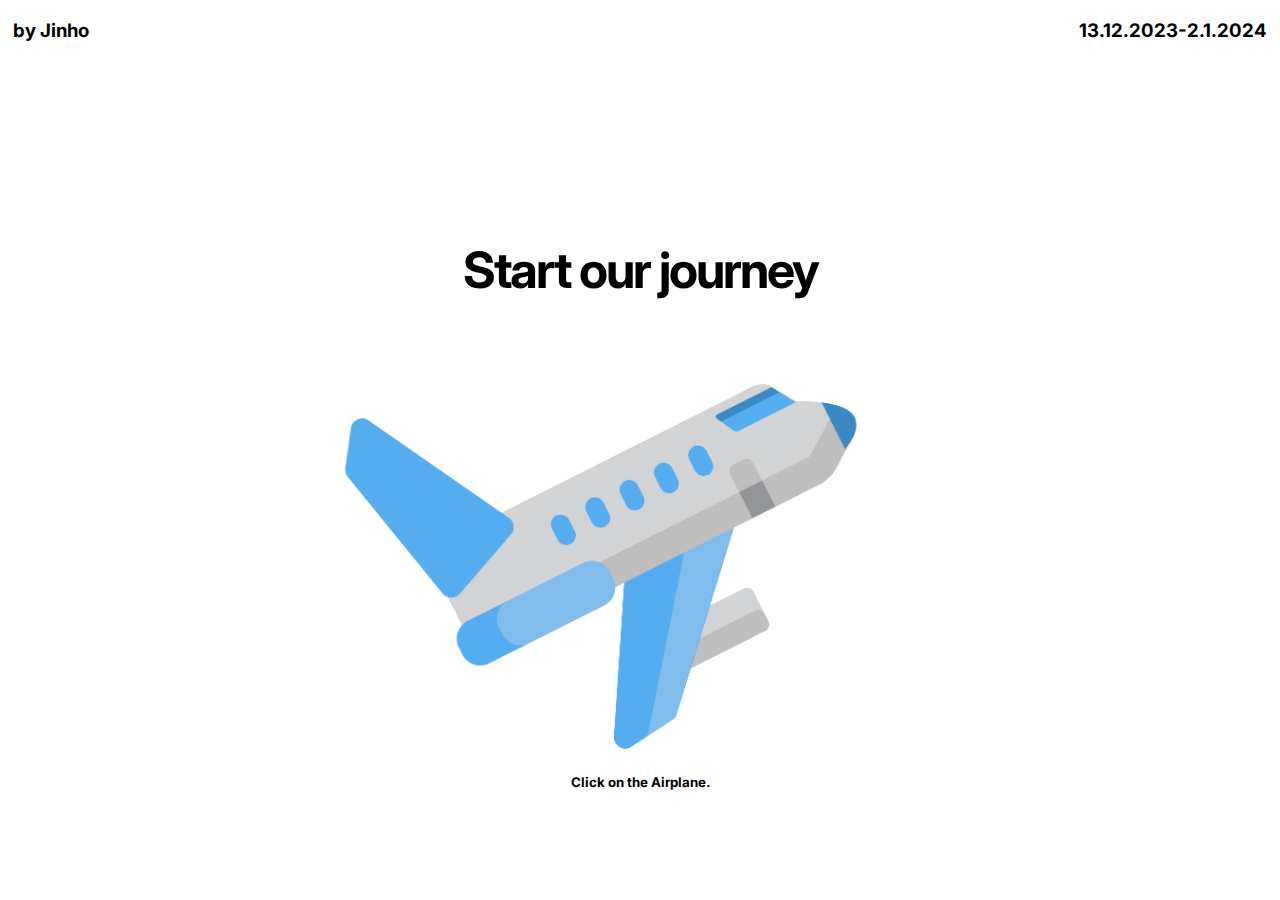
<file: index.html>
<!DOCTYPE html>
<html lang="en">
<head>
    <meta charset="UTF-8">
    <meta name="viewport" content="width=device-width, initial-scale=1.0">
    <title>Photo Book</title>
    <link rel="shortcut icon" href="1images/favicon.png">
    <link rel="stylesheet" href="style.css">
    <link rel="preconnect" href="https://fonts.googleapis.com">
    <link rel="preconnect" href="https://fonts.gstatic.com" crossorigin>
    <link href="https://fonts.googleapis.com/css2?family=Inter:wght@100..900&display=swap" rel="stylesheet">
</head>
<body >
    <div class="navbar">
        <h3>by Jinho</h3>
        <h3>13.12.2023-2.1.2024</h3>
    </div>
    <div class="intro">
        <h2>Start our journey</h2>
    </div>
    <div class="Airplane">
        <a href="arrival.html"><img src="1images/Airplane.png" alt="Airplane" class="airplane"></a>
    </div>
    <h5>Click on the Airplane.</h5>
</body>
</html>
</file>
<file: style.css>
@keyframes slideInFromLeft {
    0% {
      transform: translateX(-200%);
    }
    100% {
      transform: translateX(0);
    }
  }

body
{
    font-family: inter;
    margin: 0;
}

h1
{
    letter-spacing: -2px;
    font-size: 40px;
}

h2
{
    letter-spacing: -2px;
    font-size: 50px;
}

h5
{
    text-align: center;
}

img
{
    width: 28vw;
    height: 21vw;
    margin-top: 5vh;
    border-radius: 1rem;
    transition:transform 0.25s ease;
    object-fit: cover;
}

.ImgBox img:hover {
    -webkit-transform:scale(1.2); /* or some other value */
    transform:scale(1.2);
    align-self: center;
}

a
{
    text-decoration: none;
    font-size: large;
}

a:visited
{
    text-decoration: none;
    color: black;
}

button
{
    text-decoration: none;
    height: 5vh;
    padding-left: 4vw;
    padding-right: 4vw;
    margin-left: 0.5vw;
    margin-right: 0.5vw;
    border-style: none;
    border-radius: 0.3rem;
}

@media only screen and (max-width: 950px) {
    /* For mobile phones: */
    button
    {
        padding-left: 2vw;
        padding-right: 2vw;
        margin-left: 0.1vw;
        margin-right: 0.1vw;
        font-size: smaller;
    }
  }

.navbar
{
    display: flex;
    justify-content: space-between;
    padding-left: 1vw;
    padding-right: 1vw;
}

.title
{
    display: flex;
    justify-content: center;
    margin-bottom: 3vh;
}

.journey
{
    font-size: 40px;
    font-weight: 600;
    font-style: italic;
    white-space: pre;
}

.TrainBox
{
    height: auto;
    width: auto;
    border: 5px;
    border-style: none;
    border-radius: 1rem;
    margin-bottom: 5vh;
    margin-left: 3vw;
    margin-right: 3vw;
    padding-bottom: 3vh;
    background-color: white;
}

.Stations
{
    display: flex;
    justify-content: space-between;
    flex-wrap: wrap;
    margin-left: 5vw;
    margin-right: 5vw;
    
}

.ImgBox
{
    height: auto;
    width: auto;
    border: 5px;
    border-style: none;
    border-radius: 1rem;
    margin-left: 3vw;
    margin-right: 3vw;
    margin-bottom: 5vh;
    padding-left: 1vw;
    padding-right: 1vw;
    padding-bottom: 5vh;
    background-color: white;
}

.subhead
{
    text-align: center;
    font-size: x-large;
    padding-top: 3vh;
}

.description
{
    text-align: center;
}

.Images
{
    display: grid;
    grid-template-columns: 1fr 1fr 1fr;
    column-gap: 1vw;
    row-gap: 1vh;
    justify-items: center;
}

.train
{
    width: 5vw;
    height: auto;
    border-radius: 0%;
    animation: 1s ease-out 0s 1 slideInFromLeft;
}

.line
{
    border: 2px;
    border-style: solid;
    border-color: gray;
    border-radius: 2rem;
    margin-left: 2vw;
    margin-right: 2vw;
    margin-bottom: 1vh;
    margin-top: -1vh;
}

.active
{
    background-color: lightgreen;
}
.deactive
{
    background-color: rgb(153, 153, 153);
}

.intro
{
    text-align: center;
    margin-top: 20vh;
}

.Airplane
{
    display: flex;
    justify-content: center;
    height: auto;
    width: auto;
    margin-top: -20vh;
    margin-bottom: -10vh;
}

.airplane
{
    height: auto;
    width: 50vw;
}

.Seoul
{
    background-color: rgb(203, 233, 253);
}

.hide
{
    position: absolute;
    background-color: rgb(203, 233, 253);
    height: 24vh;
    width: 3vw;
    z-index: 1;
}

.lightbox {
    display: none;
    position: fixed;
    top: 0;
    left: 0;
    width: 100%;
    height: 100%;
    background-color: rgba(0, 0, 0, 0.7);
    z-index: 999;
    overflow: auto;
}

.lightbox img {
    display: block;
    margin: auto;
    margin-top: 10%;
    width: 80%;
    height: 80%;
}

.close-btn {
    color: white;
    font-size: 40px;
    position: absolute;
    top: 20px;
    right: 30px;
    cursor: pointer;
}
</file>
